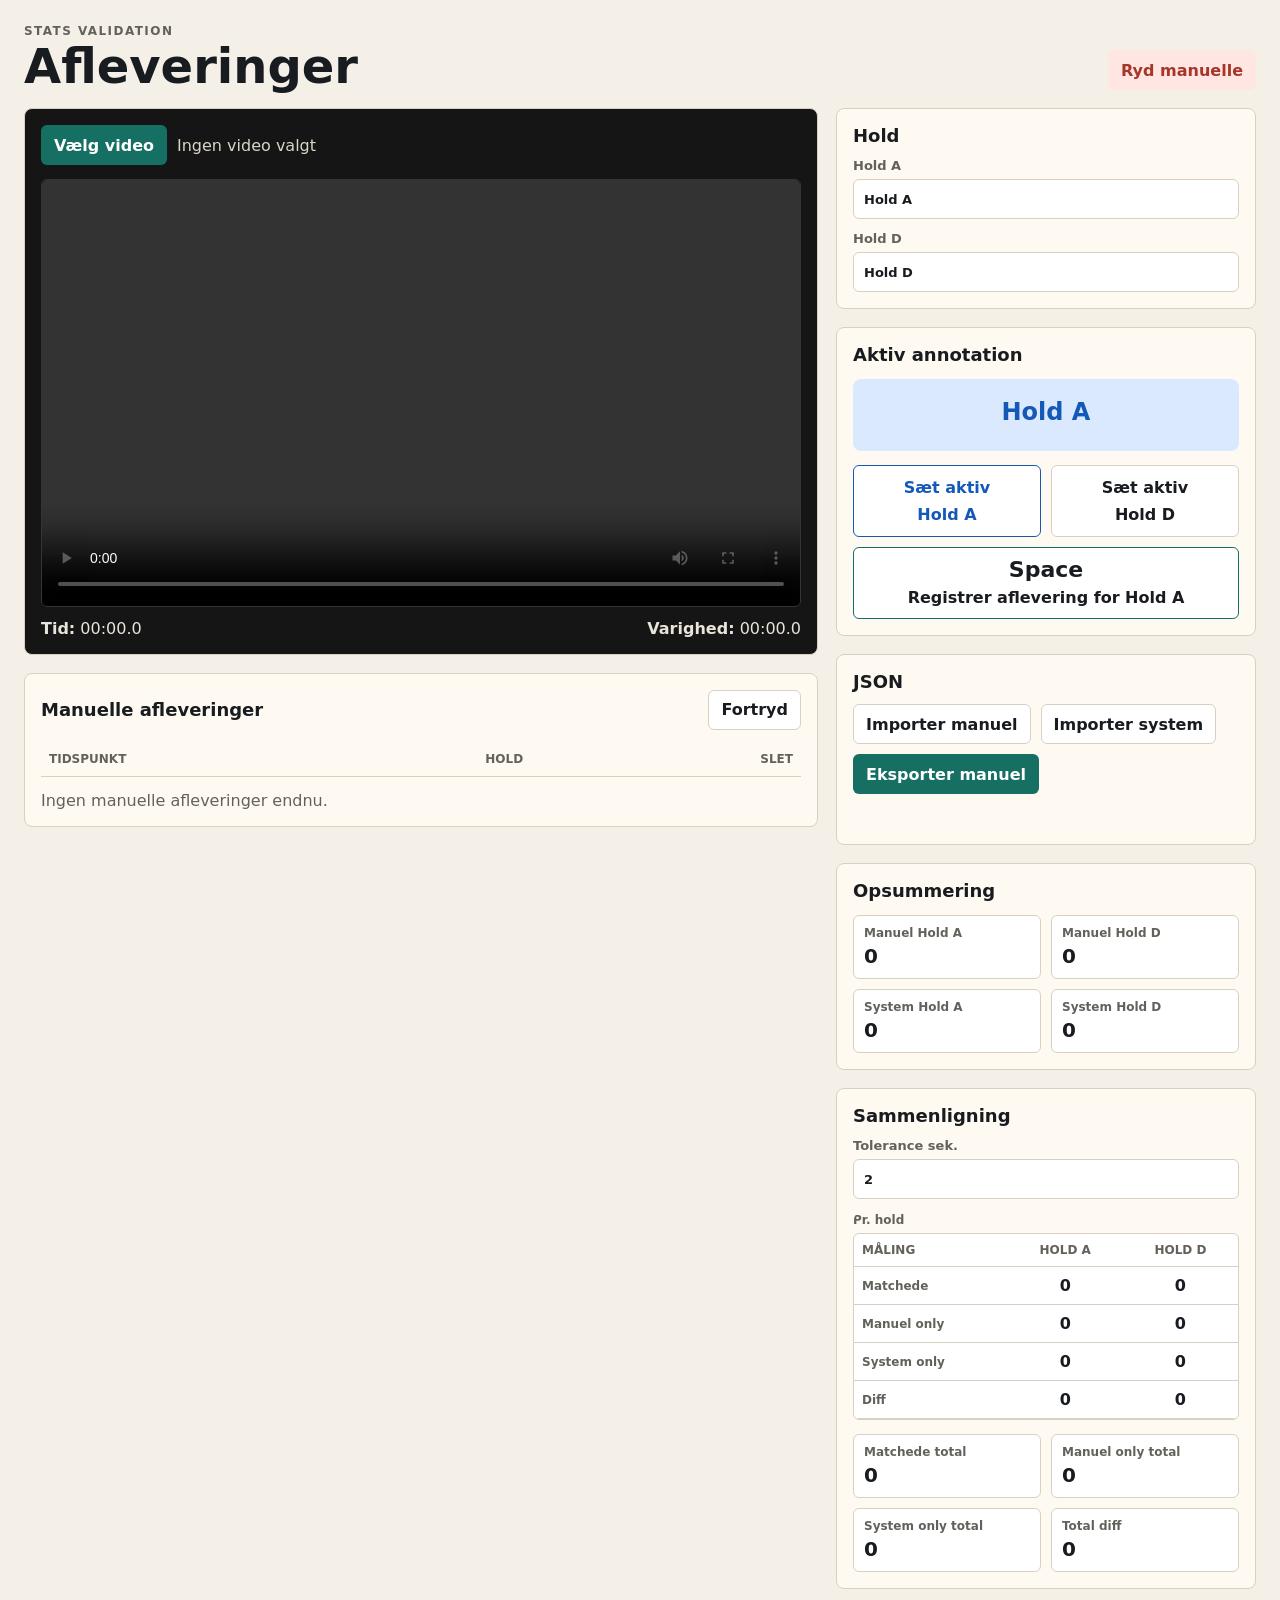
<file: stats_validation/passes/index.html>
<!doctype html>
<html lang="da">
<head>
  <meta charset="utf-8" />
  <meta name="viewport" content="width=device-width, initial-scale=1" />
  <title>Afleveringer | Validering</title>
  <link rel="stylesheet" href="styles.css" />
</head>
<body>
  <main class="app-shell">
    <header class="topbar">
      <div>
        <p class="eyebrow">Stats validation</p>
        <h1>Afleveringer</h1>
      </div>
      <button id="clearAllButton" class="danger-button" type="button">Ryd manuelle</button>
    </header>

    <section class="workspace">
      <div class="video-column">
        <section class="tool-panel video-panel" aria-label="Video">
          <div class="file-row">
            <label class="primary-button" for="videoFileInput">Vælg video</label>
            <input id="videoFileInput" type="file" accept="video/*" />
            <span id="videoFileName" class="file-name">Ingen video valgt</span>
          </div>
          <video id="matchVideo" controls playsinline preload="metadata"></video>
          <div class="video-meta" aria-live="polite">
            <span><strong>Tid:</strong> <output id="currentTimeText">00:00.0</output></span>
            <span><strong>Varighed:</strong> <output id="durationText">00:00.0</output></span>
          </div>
        </section>

        <section class="tool-panel events-panel">
          <div class="section-heading">
            <h2>Manuelle afleveringer</h2>
            <button id="undoButton" type="button" class="secondary-button">Fortryd</button>
          </div>
          <div class="table-wrap">
            <table>
              <thead>
                <tr>
                  <th>Tidspunkt</th>
                  <th>Hold</th>
                  <th class="action-column">Slet</th>
                </tr>
              </thead>
              <tbody id="eventsTableBody"></tbody>
            </table>
            <p id="emptyEventsText" class="empty-text">Ingen manuelle afleveringer endnu.</p>
          </div>
        </section>
      </div>

      <aside class="side-panel">
        <section class="tool-panel">
          <h2>Hold</h2>
          <label class="input-label" for="teamANameInput">
            Hold A
            <input id="teamANameInput" type="text" autocomplete="off" />
          </label>
          <label class="input-label" for="teamDNameInput">
            Hold D
            <input id="teamDNameInput" type="text" autocomplete="off" />
          </label>
        </section>

        <section class="tool-panel current-panel">
          <h2>Aktiv annotation</h2>
          <div id="activeTeamBadge" class="team-badge teamA">Hold A</div>
          <div class="team-buttons">
            <button id="teamAButton" type="button" data-team="teamA">
              <span>Sæt aktiv</span>
              <span id="teamAButtonText">Hold A</span>
            </button>
            <button id="teamDButton" type="button" data-team="teamD">
              <span>Sæt aktiv</span>
              <span id="teamDButtonText">Hold D</span>
            </button>
            <button id="registerPassButton" class="register-button" type="button">
              <span class="hotkey">Space</span>
              <span id="registerPassText">Registrer aflevering</span>
            </button>
          </div>
        </section>

        <section class="tool-panel">
          <h2>JSON</h2>
          <div class="json-actions">
            <label class="secondary-button" for="manualImportInput">Importer manuel</label>
            <input id="manualImportInput" type="file" accept="application/json,.json" multiple />
            <label class="secondary-button" for="systemImportInput">Importer system</label>
            <input id="systemImportInput" type="file" accept="application/json,.json" />
            <button id="exportManualButton" type="button" class="primary-button">Eksporter manuel</button>
          </div>
          <p id="statusMessage" class="status-message" aria-live="polite"></p>
        </section>

        <section class="tool-panel">
          <h2>Opsummering</h2>
          <dl class="stats-grid">
            <div>
              <dt id="manualTeamALabel">Manuel Hold A</dt>
              <dd id="manualTeamAText">0</dd>
            </div>
            <div>
              <dt id="manualTeamDLabel">Manuel Hold D</dt>
              <dd id="manualTeamDText">0</dd>
            </div>
            <div>
              <dt id="systemTeamALabel">System Hold A</dt>
              <dd id="systemTeamAText">0</dd>
            </div>
            <div>
              <dt id="systemTeamDLabel">System Hold D</dt>
              <dd id="systemTeamDText">0</dd>
            </div>
          </dl>
        </section>

        <section class="tool-panel">
          <h2>Sammenligning</h2>
          <label class="input-label" for="toleranceInput">
            Tolerance sek.
            <input id="toleranceInput" type="number" min="0" step="0.1" />
          </label>
          <div class="comparison-table-wrap">
            <table class="comparison-table">
              <caption>Pr. hold</caption>
              <thead>
                <tr>
                  <th scope="col">Måling</th>
                  <th id="comparisonTeamAHeader" scope="col">Hold A</th>
                  <th id="comparisonTeamDHeader" scope="col">Hold D</th>
                </tr>
              </thead>
              <tbody>
                <tr>
                  <th scope="row">Matchede</th>
                  <td id="teamAMatchedText">0</td>
                  <td id="teamDMatchedText">0</td>
                </tr>
                <tr>
                  <th scope="row">Manuel only</th>
                  <td id="teamAManualOnlyText">0</td>
                  <td id="teamDManualOnlyText">0</td>
                </tr>
                <tr>
                  <th scope="row">System only</th>
                  <td id="teamASystemOnlyText">0</td>
                  <td id="teamDSystemOnlyText">0</td>
                </tr>
                <tr>
                  <th scope="row">Diff</th>
                  <td id="teamADiffText">0</td>
                  <td id="teamDDiffText">0</td>
                </tr>
              </tbody>
            </table>
          </div>
          <dl class="stats-grid compare-grid">
            <div>
              <dt>Matchede total</dt>
              <dd id="matchedText">0</dd>
            </div>
            <div>
              <dt>Manuel only total</dt>
              <dd id="manualOnlyText">0</dd>
            </div>
            <div>
              <dt>System only total</dt>
              <dd id="systemOnlyText">0</dd>
            </div>
            <div>
              <dt>Total diff</dt>
              <dd id="totalDiffText">0</dd>
            </div>
          </dl>
        </section>
      </aside>
    </section>
  </main>

  <script type="module" src="app.js"></script>
</body>
</html>
</file>
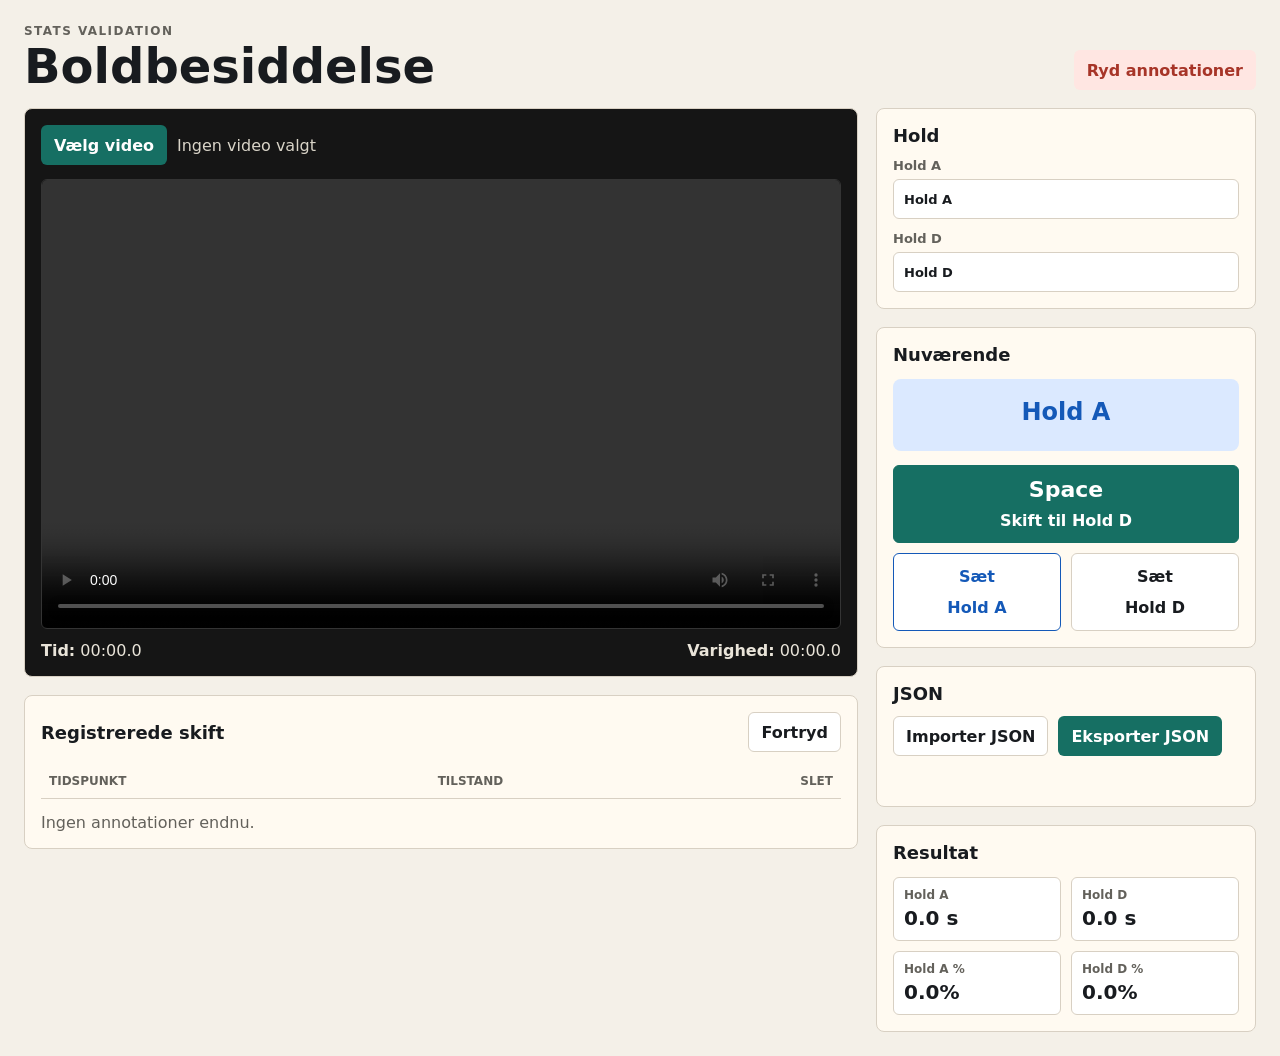
<file: stats_validation/possesion/index.html>
<!doctype html>
<html lang="da">
<head>
  <meta charset="utf-8" />
  <meta name="viewport" content="width=device-width, initial-scale=1" />
  <title>Boldbesiddelse | Validering</title>
  <link rel="stylesheet" href="styles.css" />
</head>
<body>
  <main class="app-shell">
    <header class="topbar">
      <div>
        <p class="eyebrow">Stats validation</p>
        <h1>Boldbesiddelse</h1>
      </div>
      <button id="clearAllButton" class="danger-button" type="button">Ryd annotationer</button>
    </header>

    <section class="workspace" aria-label="Annotering">
      <div class="video-column">
        <section class="tool-panel video-panel" aria-label="Video">
          <div class="file-row">
            <label class="primary-button" for="videoFileInput">Vælg video</label>
            <input id="videoFileInput" type="file" accept="video/*" />
            <span id="videoFileName" class="file-name">Ingen video valgt</span>
          </div>

          <video id="matchVideo" controls playsinline preload="metadata"></video>

          <div class="video-meta" aria-live="polite">
            <span><strong>Tid:</strong> <output id="currentTimeText">00:00.0</output></span>
            <span><strong>Varighed:</strong> <output id="durationText">00:00.0</output></span>
          </div>
        </section>

        <section class="tool-panel events-panel" aria-label="Registrerede skift">
          <div class="section-heading">
            <h2>Registrerede skift</h2>
            <button id="undoButton" type="button" class="secondary-button">Fortryd</button>
          </div>

          <div class="table-wrap">
            <table>
              <thead>
                <tr>
                  <th>Tidspunkt</th>
                  <th>Tilstand</th>
                  <th class="action-column">Slet</th>
                </tr>
              </thead>
              <tbody id="eventsTableBody"></tbody>
            </table>
            <p id="emptyEventsText" class="empty-text">Ingen annotationer endnu.</p>
          </div>
        </section>
      </div>

      <aside class="side-panel">
        <section class="tool-panel" aria-label="Hold">
          <h2>Hold</h2>
          <label class="input-label" for="teamANameInput">
            Hold A
            <input id="teamANameInput" type="text" autocomplete="off" />
          </label>
          <label class="input-label" for="teamDNameInput">
            Hold D
            <input id="teamDNameInput" type="text" autocomplete="off" />
          </label>
        </section>

        <section class="tool-panel current-panel" aria-label="Nuværende boldbesiddelse">
          <h2>Nuværende</h2>
          <div id="currentPossessionBadge" class="possession-badge teamA">Hold A</div>

          <div class="state-buttons" aria-label="Registrer boldbesiddelse">
            <button id="togglePossessionButton" class="toggle-possession-button" type="button">
              <span class="hotkey">Space</span>
              <span id="togglePossessionText">Skift hold</span>
            </button>
            <button id="teamAButton" type="button" data-state="teamA">
              <span>Sæt</span>
              <span id="teamAButtonText">Hold A</span>
            </button>
            <button id="teamDButton" type="button" data-state="teamD">
              <span>Sæt</span>
              <span id="teamDButtonText">Hold D</span>
            </button>
          </div>
        </section>

        <section class="tool-panel" aria-label="JSON">
          <h2>JSON</h2>
          <div class="json-actions">
            <label class="secondary-button" for="jsonImportInput">Importer JSON</label>
            <input id="jsonImportInput" type="file" accept="application/json,.json" />
            <button id="exportJsonButton" type="button" class="primary-button">Eksporter JSON</button>
          </div>
          <p id="statusMessage" class="status-message" aria-live="polite"></p>
        </section>

        <section class="tool-panel" aria-label="Resultat">
          <h2>Resultat</h2>
          <dl class="stats-grid">
            <div>
              <dt id="teamADurationLabel">Hold A</dt>
              <dd id="teamADurationText">0.0 s</dd>
            </div>
            <div>
              <dt id="teamDDurationLabel">Hold D</dt>
              <dd id="teamDDurationText">0.0 s</dd>
            </div>
            <div>
              <dt id="teamAPercentageLabel">Hold A %</dt>
              <dd id="teamAPercentageText">0.0%</dd>
            </div>
            <div>
              <dt id="teamDPercentageLabel">Hold D %</dt>
              <dd id="teamDPercentageText">0.0%</dd>
            </div>
          </dl>
        </section>
      </aside>
    </section>
  </main>

  <script type="module" src="app.js"></script>
</body>
</html>
</file>
<file: stats_validation/passes/styles.css>
:root {
  --bg: #f4f0e8;
  --panel: #fffaf1;
  --panel-strong: #ffffff;
  --text: #181b1f;
  --muted: #63615b;
  --border: #d8d0c3;
  --accent: #166f63;
  --accent-dark: #0f5148;
  --team-a: #1459b8;
  --team-a-soft: #dbe9ff;
  --team-d: #b03434;
  --team-d-soft: #ffe1df;
  --danger: #a73528;
  --danger-soft: #ffe6e2;
  font-family: Inter, ui-sans-serif, system-ui, -apple-system, BlinkMacSystemFont, "Segoe UI", sans-serif;
}

* { box-sizing: border-box; }
html, body { margin: 0; min-height: 100%; }
body { background: var(--bg); color: var(--text); }
button, input { font: inherit; }
button, label[for] { cursor: pointer; }
button:disabled { cursor: not-allowed; opacity: 0.55; }

.app-shell {
  margin: 0 auto;
  padding: 24px;
  width: min(1440px, 100%);
}

.topbar {
  align-items: end;
  display: flex;
  gap: 16px;
  justify-content: space-between;
  margin-bottom: 18px;
}

.eyebrow {
  color: var(--muted);
  font-size: 12px;
  font-weight: 700;
  letter-spacing: 0.12em;
  margin: 0 0 4px;
  text-transform: uppercase;
}

h1, h2 { margin: 0; }
h1 { font-size: clamp(28px, 4vw, 48px); line-height: 1; }
h2 { font-size: 18px; }

.workspace {
  align-items: start;
  display: grid;
  gap: 18px;
  grid-template-columns: minmax(0, 1fr) minmax(320px, 420px);
}

.video-column,
.side-panel {
  display: grid;
  gap: 18px;
}

.tool-panel {
  background: var(--panel);
  border: 1px solid var(--border);
  border-radius: 8px;
  padding: 16px;
}

.video-panel {
  background: #151515;
  color: #f7f4ed;
}

.file-row,
.section-heading,
.json-actions {
  align-items: center;
  display: flex;
  flex-wrap: wrap;
  gap: 10px;
  justify-content: space-between;
}

.file-row { margin-bottom: 14px; }
.file-name { color: #d9d4c8; flex: 1; min-width: 180px; overflow-wrap: anywhere; }
input[type="file"] { inline-size: 1px; opacity: 0; position: absolute; }

video {
  aspect-ratio: 16 / 9;
  background: #050505;
  border: 1px solid #343434;
  border-radius: 6px;
  display: block;
  width: 100%;
}

.video-meta {
  color: #e9e4d9;
  display: flex;
  flex-wrap: wrap;
  gap: 14px;
  justify-content: space-between;
  margin-top: 12px;
}

.primary-button,
.secondary-button,
.danger-button,
.team-buttons button,
.delete-button,
.time-button {
  align-items: center;
  border: 1px solid transparent;
  border-radius: 6px;
  display: inline-flex;
  font-weight: 700;
  justify-content: center;
  min-height: 40px;
  padding: 9px 12px;
}

.primary-button,
.register-button {
  background: var(--accent);
  color: #ffffff;
}

.primary-button:hover,
.register-button:hover {
  background: var(--accent-dark);
}

.secondary-button {
  background: var(--panel-strong);
  border-color: var(--border);
  color: var(--text);
}

.secondary-button:hover { border-color: var(--accent); }
.danger-button { background: var(--danger-soft); color: var(--danger); }
.danger-button:hover { border-color: var(--danger); }

.input-label {
  color: var(--muted);
  display: grid;
  font-size: 13px;
  font-weight: 700;
  gap: 6px;
  margin-top: 12px;
}

.input-label input {
  background: var(--panel-strong);
  border: 1px solid var(--border);
  border-radius: 6px;
  color: var(--text);
  min-height: 40px;
  padding: 9px 10px;
  width: 100%;
}

.current-panel { display: grid; gap: 14px; }

.team-badge {
  border-radius: 8px;
  font-size: 24px;
  font-weight: 800;
  line-height: 1.15;
  min-height: 72px;
  padding: 20px;
  text-align: center;
}

.team-badge.teamA { background: var(--team-a-soft); color: var(--team-a); }
.team-badge.teamD { background: var(--team-d-soft); color: var(--team-d); }

.team-buttons {
  display: grid;
  gap: 10px;
  grid-template-columns: repeat(2, minmax(0, 1fr));
}

.team-buttons button {
  background: var(--panel-strong);
  border-color: var(--border);
  color: var(--text);
  display: grid;
  gap: 5px;
  min-height: 72px;
  padding: 10px 6px;
}

.team-buttons .register-button {
  border-color: var(--accent);
  grid-column: 1 / -1;
}

.team-buttons button[data-team="teamA"]:hover,
.team-buttons button[data-team="teamA"].active {
  border-color: var(--team-a);
  color: var(--team-a);
}

.team-buttons button[data-team="teamD"]:hover,
.team-buttons button[data-team="teamD"].active {
  border-color: var(--team-d);
  color: var(--team-d);
}

.hotkey { font-size: 22px; line-height: 1; }
.table-wrap { margin-top: 12px; overflow-x: auto; }
table { border-collapse: collapse; width: 100%; }
th, td { border-bottom: 1px solid var(--border); padding: 10px 8px; text-align: left; vertical-align: middle; }
th { color: var(--muted); font-size: 12px; text-transform: uppercase; }
.action-column, td:last-child { text-align: right; width: 72px; }
.time-button { background: transparent; color: var(--accent); min-height: 32px; padding: 4px 0; }
.time-button:hover { text-decoration: underline; }
.delete-button { background: var(--danger-soft); color: var(--danger); min-height: 32px; padding: 5px 9px; }

.team-pill {
  border-radius: 999px;
  display: inline-flex;
  font-size: 13px;
  font-weight: 800;
  padding: 5px 9px;
}

.team-pill.teamA { background: var(--team-a-soft); color: var(--team-a); }
.team-pill.teamD { background: var(--team-d-soft); color: var(--team-d); }
.empty-text, .status-message { color: var(--muted); }
.empty-text { margin: 14px 0 0; }
.json-actions { justify-content: start; margin-top: 12px; }
.status-message { margin: 12px 0 0; min-height: 22px; }
.status-message.error { color: var(--danger); }

.comparison-table-wrap {
  margin-top: 14px;
  overflow-x: auto;
}

.comparison-table {
  background: var(--panel-strong);
  border: 1px solid var(--border);
  border-radius: 6px;
  border-collapse: separate;
  border-spacing: 0;
  overflow: hidden;
  table-layout: fixed;
}

.comparison-table caption {
  color: var(--muted);
  font-size: 12px;
  font-weight: 700;
  padding: 0 0 6px;
  text-align: left;
}

.comparison-table th,
.comparison-table td {
  padding: 9px 8px;
  text-align: center;
}

.comparison-table th:first-child {
  text-align: left;
  width: 40%;
}

.comparison-table tbody th {
  color: var(--muted);
  font-size: 12px;
  text-transform: none;
}

.comparison-table td {
  font-size: 16px;
  font-weight: 800;
}

.stats-grid {
  display: grid;
  gap: 10px;
  grid-template-columns: repeat(2, minmax(0, 1fr));
  margin: 14px 0 0;
}

.stats-grid div {
  background: var(--panel-strong);
  border: 1px solid var(--border);
  border-radius: 6px;
  padding: 10px;
}

.stats-grid dt {
  color: var(--muted);
  font-size: 12px;
  font-weight: 700;
  margin-bottom: 4px;
}

.stats-grid dd {
  font-size: 20px;
  font-weight: 800;
  margin: 0;
}

@media (max-width: 980px) {
  .app-shell { padding: 16px; }
  .workspace { grid-template-columns: 1fr; }
  .side-panel { grid-template-columns: repeat(2, minmax(0, 1fr)); }
}

@media (max-width: 680px) {
  .topbar,
  .file-row,
  .section-heading {
    align-items: stretch;
    flex-direction: column;
  }

  .side-panel,
  .team-buttons,
  .stats-grid {
    grid-template-columns: 1fr;
  }

  .danger-button,
  .primary-button,
  .secondary-button {
    width: 100%;
  }
}
</file>
<file: stats_validation/possesion/styles.css>
:root {
  --bg: #f4f0e8;
  --panel: #fffaf1;
  --panel-strong: #ffffff;
  --text: #181b1f;
  --muted: #63615b;
  --border: #d8d0c3;
  --accent: #166f63;
  --accent-dark: #0f5148;
  --accent-soft: #d9ebe6;
  --team-a: #1459b8;
  --team-a-soft: #dbe9ff;
  --team-d: #b03434;
  --team-d-soft: #ffe1df;
  --danger: #a73528;
  --danger-soft: #ffe6e2;
  color-scheme: light;
  font-family: Inter, ui-sans-serif, system-ui, -apple-system, BlinkMacSystemFont, "Segoe UI", sans-serif;
}

* {
  box-sizing: border-box;
}

html,
body {
  margin: 0;
  min-height: 100%;
}

body {
  background: var(--bg);
  color: var(--text);
}

button,
input {
  font: inherit;
}

button,
label[for] {
  cursor: pointer;
}

button:disabled {
  cursor: not-allowed;
  opacity: 0.55;
}

.app-shell {
  width: min(1440px, 100%);
  margin: 0 auto;
  padding: 24px;
}

.topbar {
  align-items: end;
  display: flex;
  gap: 16px;
  justify-content: space-between;
  margin-bottom: 18px;
}

.eyebrow {
  color: var(--muted);
  font-size: 12px;
  font-weight: 700;
  letter-spacing: 0.12em;
  margin: 0 0 4px;
  text-transform: uppercase;
}

h1,
h2 {
  margin: 0;
}

h1 {
  font-size: clamp(28px, 4vw, 48px);
  line-height: 1;
}

h2 {
  font-size: 18px;
}

.workspace {
  align-items: start;
  display: grid;
  gap: 18px;
  grid-template-columns: minmax(0, 1fr) minmax(300px, 380px);
}

.video-column,
.side-panel {
  display: grid;
  gap: 18px;
}

.tool-panel {
  background: var(--panel);
  border: 1px solid var(--border);
  border-radius: 8px;
  padding: 16px;
}

.video-panel {
  background: #151515;
  color: #f7f4ed;
}

.file-row,
.section-heading,
.json-actions {
  align-items: center;
  display: flex;
  flex-wrap: wrap;
  gap: 10px;
  justify-content: space-between;
}

.file-row {
  margin-bottom: 14px;
}

.file-name {
  color: #d9d4c8;
  flex: 1;
  min-width: 180px;
  overflow-wrap: anywhere;
}

input[type="file"] {
  inline-size: 1px;
  opacity: 0;
  position: absolute;
}

video {
  aspect-ratio: 16 / 9;
  background: #050505;
  border: 1px solid #343434;
  border-radius: 6px;
  display: block;
  width: 100%;
}

.video-meta {
  color: #e9e4d9;
  display: flex;
  flex-wrap: wrap;
  gap: 14px;
  justify-content: space-between;
  margin-top: 12px;
}

.primary-button,
.secondary-button,
.danger-button,
.state-buttons button,
.delete-button,
.time-button {
  align-items: center;
  border: 1px solid transparent;
  border-radius: 6px;
  display: inline-flex;
  font-weight: 700;
  justify-content: center;
  min-height: 40px;
  padding: 9px 12px;
}

.primary-button {
  background: var(--accent);
  color: #ffffff;
}

.primary-button:hover {
  background: var(--accent-dark);
}

.secondary-button {
  background: var(--panel-strong);
  border-color: var(--border);
  color: var(--text);
}

.secondary-button:hover {
  border-color: var(--accent);
}

.danger-button {
  background: var(--danger-soft);
  color: var(--danger);
}

.danger-button:hover {
  border-color: var(--danger);
}

.input-label {
  color: var(--muted);
  display: grid;
  font-size: 13px;
  font-weight: 700;
  gap: 6px;
  margin-top: 12px;
}

.input-label input {
  background: var(--panel-strong);
  border: 1px solid var(--border);
  border-radius: 6px;
  color: var(--text);
  min-height: 40px;
  padding: 9px 10px;
  width: 100%;
}

.current-panel {
  display: grid;
  gap: 14px;
}

.possession-badge {
  border-radius: 8px;
  font-size: 24px;
  font-weight: 800;
  line-height: 1.15;
  min-height: 72px;
  padding: 20px;
  text-align: center;
}

.possession-badge.teamA {
  background: var(--team-a-soft);
  color: var(--team-a);
}

.possession-badge.teamD {
  background: var(--team-d-soft);
  color: var(--team-d);
}

.state-buttons {
  display: grid;
  gap: 10px;
  grid-template-columns: repeat(2, minmax(0, 1fr));
}

.state-buttons button {
  background: var(--panel-strong);
  border-color: var(--border);
  color: var(--text);
  display: grid;
  gap: 5px;
  min-height: 78px;
  padding: 10px 6px;
}

.state-buttons button[data-state="teamA"]:hover,
.state-buttons button[data-state="teamA"].active {
  border-color: var(--team-a);
  color: var(--team-a);
}

.state-buttons button[data-state="teamD"]:hover,
.state-buttons button[data-state="teamD"].active {
  border-color: var(--team-d);
  color: var(--team-d);
}

.state-buttons .toggle-possession-button {
  background: var(--accent);
  border-color: var(--accent);
  color: #ffffff;
  grid-column: 1 / -1;
}

.state-buttons .toggle-possession-button:hover {
  background: var(--accent-dark);
  border-color: var(--accent-dark);
}

.hotkey {
  font-size: 22px;
  line-height: 1;
}

.table-wrap {
  margin-top: 12px;
  overflow-x: auto;
}

table {
  border-collapse: collapse;
  width: 100%;
}

th,
td {
  border-bottom: 1px solid var(--border);
  padding: 10px 8px;
  text-align: left;
  vertical-align: middle;
}

th {
  color: var(--muted);
  font-size: 12px;
  text-transform: uppercase;
}

.action-column {
  text-align: right;
  width: 72px;
}

td:last-child {
  text-align: right;
}

.time-button {
  background: transparent;
  color: var(--accent);
  min-height: 32px;
  padding: 4px 0;
}

.time-button:hover {
  text-decoration: underline;
}

.delete-button {
  background: var(--danger-soft);
  color: var(--danger);
  min-height: 32px;
  padding: 5px 9px;
}

.state-pill {
  border-radius: 999px;
  display: inline-flex;
  font-size: 13px;
  font-weight: 800;
  padding: 5px 9px;
}

.state-pill.teamA {
  background: var(--team-a-soft);
  color: var(--team-a);
}

.state-pill.teamD {
  background: var(--team-d-soft);
  color: var(--team-d);
}

.empty-text {
  color: var(--muted);
  margin: 14px 0 0;
}

.json-actions {
  justify-content: start;
  margin-top: 12px;
}

.status-message {
  color: var(--muted);
  margin: 12px 0 0;
  min-height: 22px;
}

.status-message.error {
  color: var(--danger);
}

.stats-grid {
  display: grid;
  gap: 10px;
  grid-template-columns: repeat(2, minmax(0, 1fr));
  margin: 14px 0 0;
}

.stats-grid div {
  background: var(--panel-strong);
  border: 1px solid var(--border);
  border-radius: 6px;
  padding: 10px;
}

.stats-grid dt {
  color: var(--muted);
  font-size: 12px;
  font-weight: 700;
  margin-bottom: 4px;
}

.stats-grid dd {
  font-size: 20px;
  font-weight: 800;
  margin: 0;
}

@media (max-width: 980px) {
  .app-shell {
    padding: 16px;
  }

  .workspace {
    grid-template-columns: 1fr;
  }

  .side-panel {
    grid-template-columns: repeat(2, minmax(0, 1fr));
  }
}

@media (max-width: 680px) {
  .topbar,
  .file-row,
  .section-heading {
    align-items: stretch;
    flex-direction: column;
  }

  .side-panel,
  .state-buttons,
  .stats-grid {
    grid-template-columns: 1fr;
  }

  .danger-button,
  .primary-button,
  .secondary-button {
    width: 100%;
  }
}
</file>
